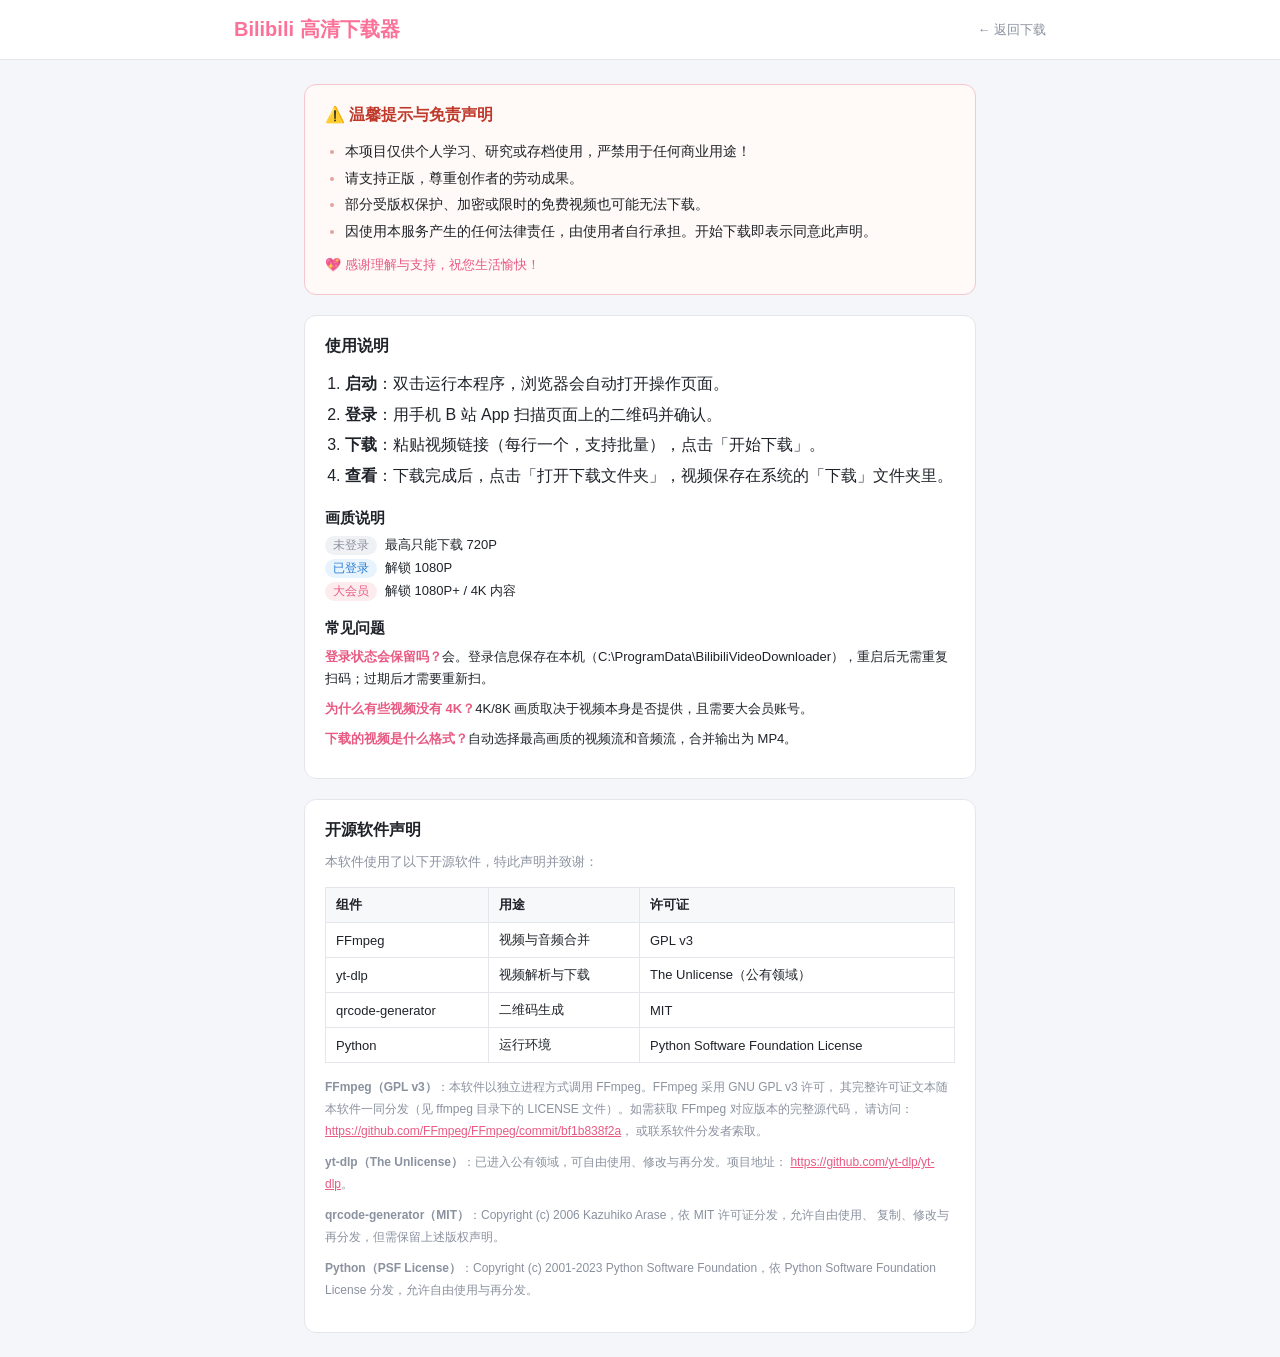
<file: static/help.html>
<!DOCTYPE html>
<html lang="zh-CN">
<head>
  <meta charset="UTF-8">
  <meta name="viewport" content="width=device-width, initial-scale=1.0">
  <title>使用说明 - Bilibili 高清下载器</title>
  <link rel="stylesheet" href="/static/style.css">
</head>
<body>
  <header class="topbar">
    <div class="topbar-inner">
      <h1>Bilibili 高清下载器</h1>
      <a class="help-link" href="/">← 返回下载</a>
    </div>
  </header>

  <main class="container single">
    <section class="card disclaimer">
      <h2>⚠️ 温馨提示与免责声明</h2>
      <ul class="disclaimer-list">
        <li>本项目仅供个人学习、研究或存档使用，严禁用于任何商业用途！</li>
        <li>请支持正版，尊重创作者的劳动成果。</li>
        <li>部分受版权保护、加密或限时的免费视频也可能无法下载。</li>
        <li>因使用本服务产生的任何法律责任，由使用者自行承担。开始下载即表示同意此声明。</li>
      </ul>
      <p class="disclaimer-thanks">💖 感谢理解与支持，祝您生活愉快！</p>
    </section>

    <section class="card">
      <h2>使用说明</h2>
      <ol class="steps">
        <li><strong>启动</strong>：双击运行本程序，浏览器会自动打开操作页面。</li>
        <li><strong>登录</strong>：用手机 B 站 App 扫描页面上的二维码并确认。</li>
        <li><strong>下载</strong>：粘贴视频链接（每行一个，支持批量），点击「开始下载」。</li>
        <li><strong>查看</strong>：下载完成后，点击「打开下载文件夹」，视频保存在系统的「下载」文件夹里。</li>
      </ol>

      <h3>画质说明</h3>
      <div class="tier">
        <div class="tier-row"><span class="tag off">未登录</span>最高只能下载 720P</div>
        <div class="tier-row"><span class="tag login">已登录</span>解锁 1080P</div>
        <div class="tier-row"><span class="tag vip">大会员</span>解锁 1080P+ / 4K 内容</div>
      </div>

      <h3>常见问题</h3>
      <div class="faq">
        <p><strong>登录状态会保留吗？</strong>会。登录信息保存在本机（C:\ProgramData\BilibiliVideoDownloader），重启后无需重复扫码；过期后才需要重新扫。</p>
        <p><strong>为什么有些视频没有 4K？</strong>4K/8K 画质取决于视频本身是否提供，且需要大会员账号。</p>
        <p><strong>下载的视频是什么格式？</strong>自动选择最高画质的视频流和音频流，合并输出为 MP4。</p>
      </div>
    </section>

    <section class="card">
      <h2>开源软件声明</h2>
      <p class="hint">本软件使用了以下开源软件，特此声明并致谢：</p>

      <table class="licenses">
        <tr>
          <th>组件</th>
          <th>用途</th>
          <th>许可证</th>
        </tr>
        <tr>
          <td>FFmpeg</td>
          <td>视频与音频合并</td>
          <td>GPL v3</td>
        </tr>
        <tr>
          <td>yt-dlp</td>
          <td>视频解析与下载</td>
          <td>The Unlicense（公有领域）</td>
        </tr>
        <tr>
          <td>qrcode-generator</td>
          <td>二维码生成</td>
          <td>MIT</td>
        </tr>
        <tr>
          <td>Python</td>
          <td>运行环境</td>
          <td>Python Software Foundation License</td>
        </tr>
      </table>

      <div class="license-note">
        <p><strong>FFmpeg（GPL v3）</strong>：本软件以独立进程方式调用 FFmpeg。FFmpeg 采用 GNU GPL v3 许可，
        其完整许可证文本随本软件一同分发（见 ffmpeg 目录下的 LICENSE 文件）。如需获取 FFmpeg 对应版本的完整源代码，
        请访问：<a href="https://github.com/FFmpeg/FFmpeg/commit/bf1b838f2a" target="_blank" rel="noopener">https://github.com/FFmpeg/FFmpeg/commit/bf1b838f2a</a>，
        或联系软件分发者索取。</p>
        <p><strong>yt-dlp（The Unlicense）</strong>：已进入公有领域，可自由使用、修改与再分发。项目地址：
        <a href="https://github.com/yt-dlp/yt-dlp" target="_blank" rel="noopener">https://github.com/yt-dlp/yt-dlp</a>。</p>
        <p><strong>qrcode-generator（MIT）</strong>：Copyright (c) 2006 Kazuhiko Arase，依 MIT 许可证分发，允许自由使用、
        复制、修改与再分发，但需保留上述版权声明。</p>
        <p><strong>Python（PSF License）</strong>：Copyright (c) 2001-2023 Python Software Foundation，依 Python Software
        Foundation License 分发，允许自由使用与再分发。</p>
      </div>
    </section>
  </main>
</body>
</html>
</file>
<file: static/style.css>
:root {
  --brand: #fb7299;
  --brand-dark: #e85a82;
  --bg: #f5f6fa;
  --card: #ffffff;
  --text: #1f2329;
  --muted: #8a919f;
  --border: #e5e6eb;
  --danger: #e64545;
}

* { box-sizing: border-box; }

body {
  margin: 0;
  font-family: -apple-system, "Segoe UI", "Microsoft YaHei", sans-serif;
  background: var(--bg);
  color: var(--text);
}

.topbar { background: #fff; border-bottom: 1px solid var(--border); }
.topbar-inner {
  max-width: 860px;
  margin: 0 auto;
  padding: 16px 24px;
  display: flex;
  align-items: center;
  justify-content: space-between;
}
.topbar h1 { margin: 0; font-size: 20px; color: var(--brand); }

.badge {
  font-size: 13px;
  padding: 4px 12px;
  border-radius: 999px;
  background: #f0f1f5;
  color: var(--muted);
}
.badge.on { background: #ffe8ef; color: var(--brand-dark); }

.container {
  max-width: 860px;
  margin: 24px auto;
  padding: 0 24px;
  display: grid;
  grid-template-columns: 1fr 1fr;
  gap: 20px;
}
@media (max-width: 720px) {
  .container { grid-template-columns: 1fr; }
}

.card {
  background: var(--card);
  border: 1px solid var(--border);
  border-radius: 12px;
  padding: 20px;
}
.card h2 { margin: 0 0 12px; font-size: 16px; }
.hint { color: var(--muted); font-size: 13px; margin: 0 0 16px; }

#qrcode-box {
  position: relative;
  width: 200px;
  height: 200px;
  margin: 0 auto 12px;
  display: flex;
  align-items: center;
  justify-content: center;
  background: #fafafa;
  border: 1px solid var(--border);
  border-radius: 8px;
}
#qrcode { width: 180px; height: 180px; }
.overlay {
  position: absolute;
  inset: 0;
  background: rgba(255, 255, 255, 0.88);
  display: flex;
  align-items: center;
  justify-content: center;
  color: var(--danger);
  border-radius: 8px;
}
.msg { text-align: center; font-size: 13px; color: var(--muted); min-height: 20px; }

.tier { margin: 0 0 16px; font-size: 13px; }
.tier-title { color: var(--muted); margin-bottom: 6px; }
.tier-row { display: flex; align-items: center; gap: 8px; margin: 4px 0; }
.tag {
  display: inline-block;
  min-width: 52px;
  text-align: center;
  padding: 1px 8px;
  border-radius: 999px;
  font-size: 12px;
}
.tag.off { background: #f0f1f5; color: var(--muted); }
.tag.login { background: #e8f4fd; color: #2b7cd3; }
.tag.vip { background: #fdecee; color: var(--brand-dark); }
.ok { font-size: 14px; }
.ok strong { color: var(--brand-dark); }

textarea {
  width: 100%;
  border: 1px solid var(--border);
  border-radius: 8px;
  padding: 10px;
  font-size: 14px;
  font-family: inherit;
  resize: vertical;
  margin-bottom: 12px;
}
textarea:focus { outline: none; border-color: var(--brand); }

.row { display: flex; gap: 10px; flex-wrap: wrap; }

.btn {
  padding: 9px 18px;
  border: 1px solid var(--border);
  border-radius: 8px;
  background: #fff;
  font-size: 14px;
  cursor: pointer;
}
.btn:hover { background: #f7f8fa; }
.btn.primary { background: var(--brand); border-color: var(--brand); color: #fff; }
.btn.primary:hover { background: var(--brand-dark); }
.btn.danger { background: #fff; border-color: var(--danger); color: var(--danger); }
.btn:disabled { opacity: 0.5; cursor: not-allowed; }
.hidden { display: none !important; }

#progress-box { margin-top: 16px; }
.progress-track {
  height: 8px;
  background: #f0f1f5;
  border-radius: 999px;
  overflow: hidden;
}
.progress-bar {
  height: 100%;
  width: 0;
  background: var(--brand);
  border-radius: 999px;
  transition: width 0.2s;
}
.meta {
  display: flex;
  gap: 12px;
  margin-top: 8px;
  font-size: 12px;
  color: var(--muted);
  flex-wrap: wrap;
}

.log {
  margin-top: 16px;
  background: #1f2329;
  color: #d7dbe0;
  font-size: 12px;
  line-height: 1.6;
  padding: 12px;
  border-radius: 8px;
  height: 160px;
  overflow-y: auto;
  white-space: pre-wrap;
  word-break: break-all;
}

/* 顶栏右侧 + 帮助链接 */
.topbar-right { display: flex; align-items: center; gap: 14px; }
.help-link { color: var(--muted); font-size: 13px; text-decoration: none; }
.help-link:hover { color: var(--brand); }

/* 帮助/使用说明页 */
.container.single { grid-template-columns: 1fr; max-width: 720px; }

/* 免责声明卡片 */
.disclaimer { border-color: #f5c6cb; background: #fffaf7; }
.disclaimer h2 { color: #c0392b; }
.disclaimer-list { margin: 0 0 12px; padding-left: 20px; line-height: 1.9; font-size: 14px; }
.disclaimer-list li::marker { color: #e8a0a0; }
.disclaimer-thanks { margin: 0; font-size: 13px; color: var(--brand-dark); }

.card h3 { margin: 18px 0 8px; font-size: 15px; }
.steps { margin: 0 0 16px; padding-left: 20px; line-height: 1.9; }
.faq p { margin: 8px 0; font-size: 13px; line-height: 1.7; }
.faq strong { color: var(--brand-dark); }
.licenses { width: 100%; border-collapse: collapse; font-size: 13px; margin-bottom: 14px; }
.licenses th, .licenses td { border: 1px solid var(--border); padding: 8px 10px; text-align: left; }
.licenses th { background: #f7f8fa; }
.license-note p { font-size: 12px; color: var(--muted); line-height: 1.8; margin: 10px 0; }
.license-note a { color: var(--brand-dark); }
</file>
